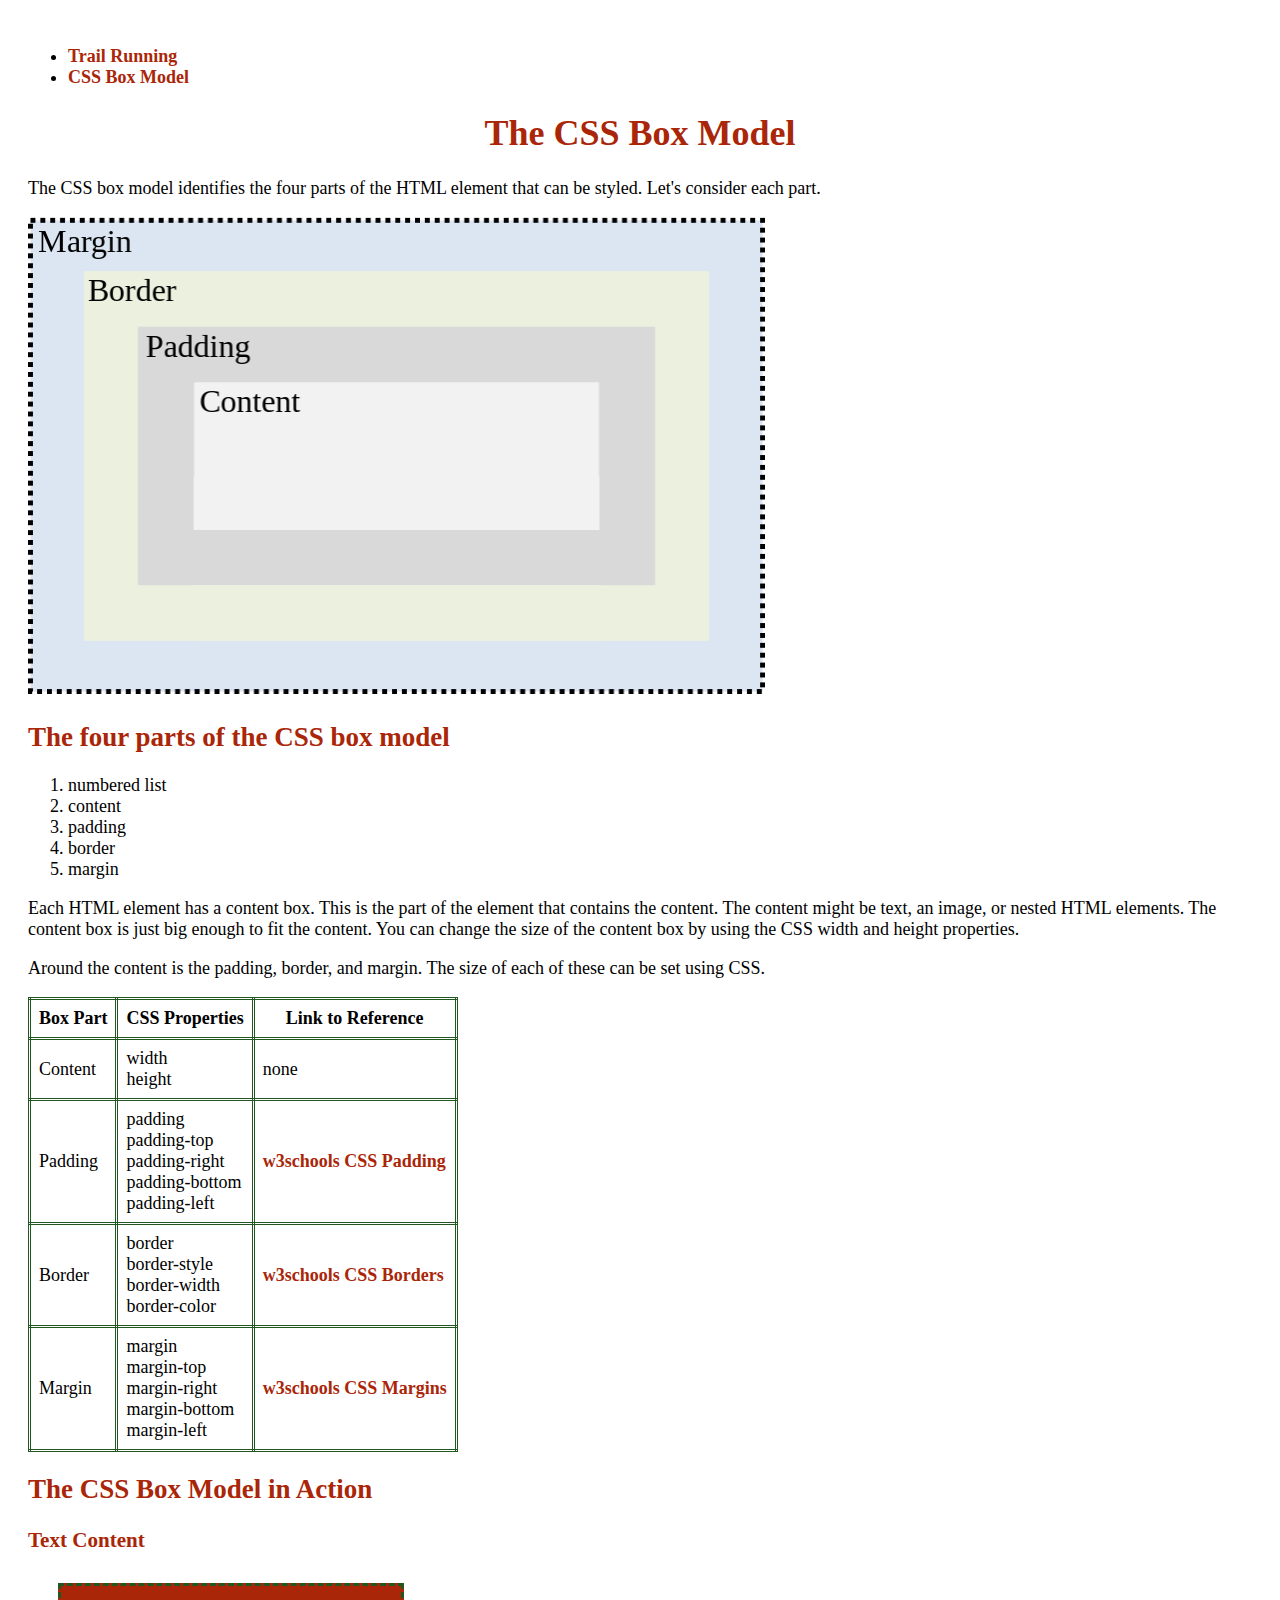
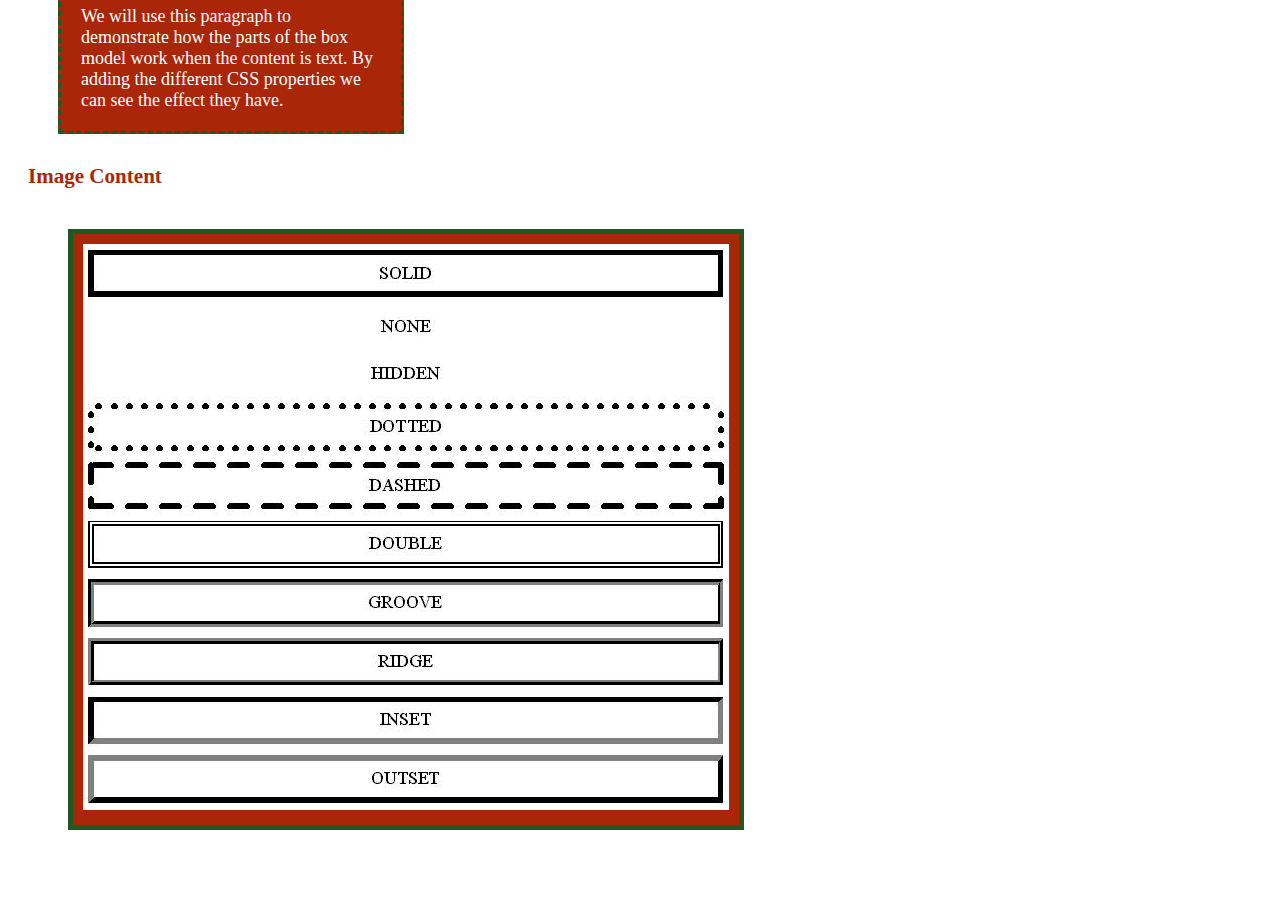
<file: box_model.html>
<!doctype html>
<html lang="en-US">

<head>
  <meta charset="UTF-8">
  <title>CSS Box Model</title>

  <meta name="description" content="This is a brief view of the CSS box model">
  <meta name="keywords" content="CSS, HTML, box model, box, model">
  <meta name="author" content="Finley Madson">
  <meta name="viewport" content="width=device-width, initial-scale=1.0">

  <link rel="stylesheet" href="resources/box_model_style.css">
</head>

<body>
      <ul>
<li><a href="running.html">Trail Running</a></li>
<li><a href="box_model.html">CSS Box Model</a></li>
    </ul>

<h1>The CSS Box Model</h1>

<p>The CSS box model identifies the four parts of the HTML element that 
can be styled. Let's consider each part.</p>

<a href="https://edu.gcfglobal.org/en/basic-css/the-css-box-model/1/">
  <img src="resources/box_model.png" alt="Graphic Of The CSS Box Model"
  width="737" height="477">
</a>

<h2>The four parts of the CSS box model</h2>

<ol>
  <li>numbered list</li>
  <li>content</li>
  <li>padding</li>
  <li>border</li>
  <li>margin</li>
</ol>

<p>Each HTML element has a content box. This is the part of the element that 
contains the content. The content might be text, an image, or nested HTML 
elements. The content box is just big enough to fit the content. You can 
change the size of the content box by using the CSS width and height
properties.</p>

<p>Around the content is the padding, border, and margin. The size of each of 
these can be set using CSS.</p>

<table>
  <tr>
    <th>Box Part</th>
    <th>CSS Properties</th>
    <th>Link to Reference</th>
  </tr>

  <tr>
    <td>Content</td>
    <td>width <br> height</td>
    <td>none</td>
  </tr>

  <tr>
    <td>Padding</td>
    <td>padding<br>padding-top <br> padding-right <br>padding-bottom <br> padding-left</td>
    <td><a href="https://www.w3schools.com/css/css_padding.asp">w3schools CSS Padding</a></td>
  </tr>

  <tr>
    <td>Border</td>
    <td>border <br> border-style <br> border-width <br> border-color</td>
    <td><a href="https://www.w3schools.com/css/css_border.asp">w3schools CSS Borders</a></td>
  </tr>

  <tr>
    <td>Margin</td>
    <td>margin <br> margin-top <br>margin-right <br> margin-bottom <br> margin-left</td>
    <td><a href="https://www.w3schools.com/css/css_margin.asp">w3schools CSS Margins</a></td>
  </tr>
</table>

<h2>The CSS Box Model in Action</h2>

<h3>Text Content</h3>

<p class="style">
  We will use this paragraph to demonstrate how the parts of
  the box model work when the content is text. By adding the 
  different CSS properties we can see the effect they have.
</p>

<h3>Image Content</h3>

<div class="img-content">
  <a href="https://css-tricks.com/almanac/properties/b/border/">
    <img src="resources/border.jpg" alt="Graphic Of Various Border"
    width="646" height="566">
  </a>
</div>

</body>
</html>
</file>
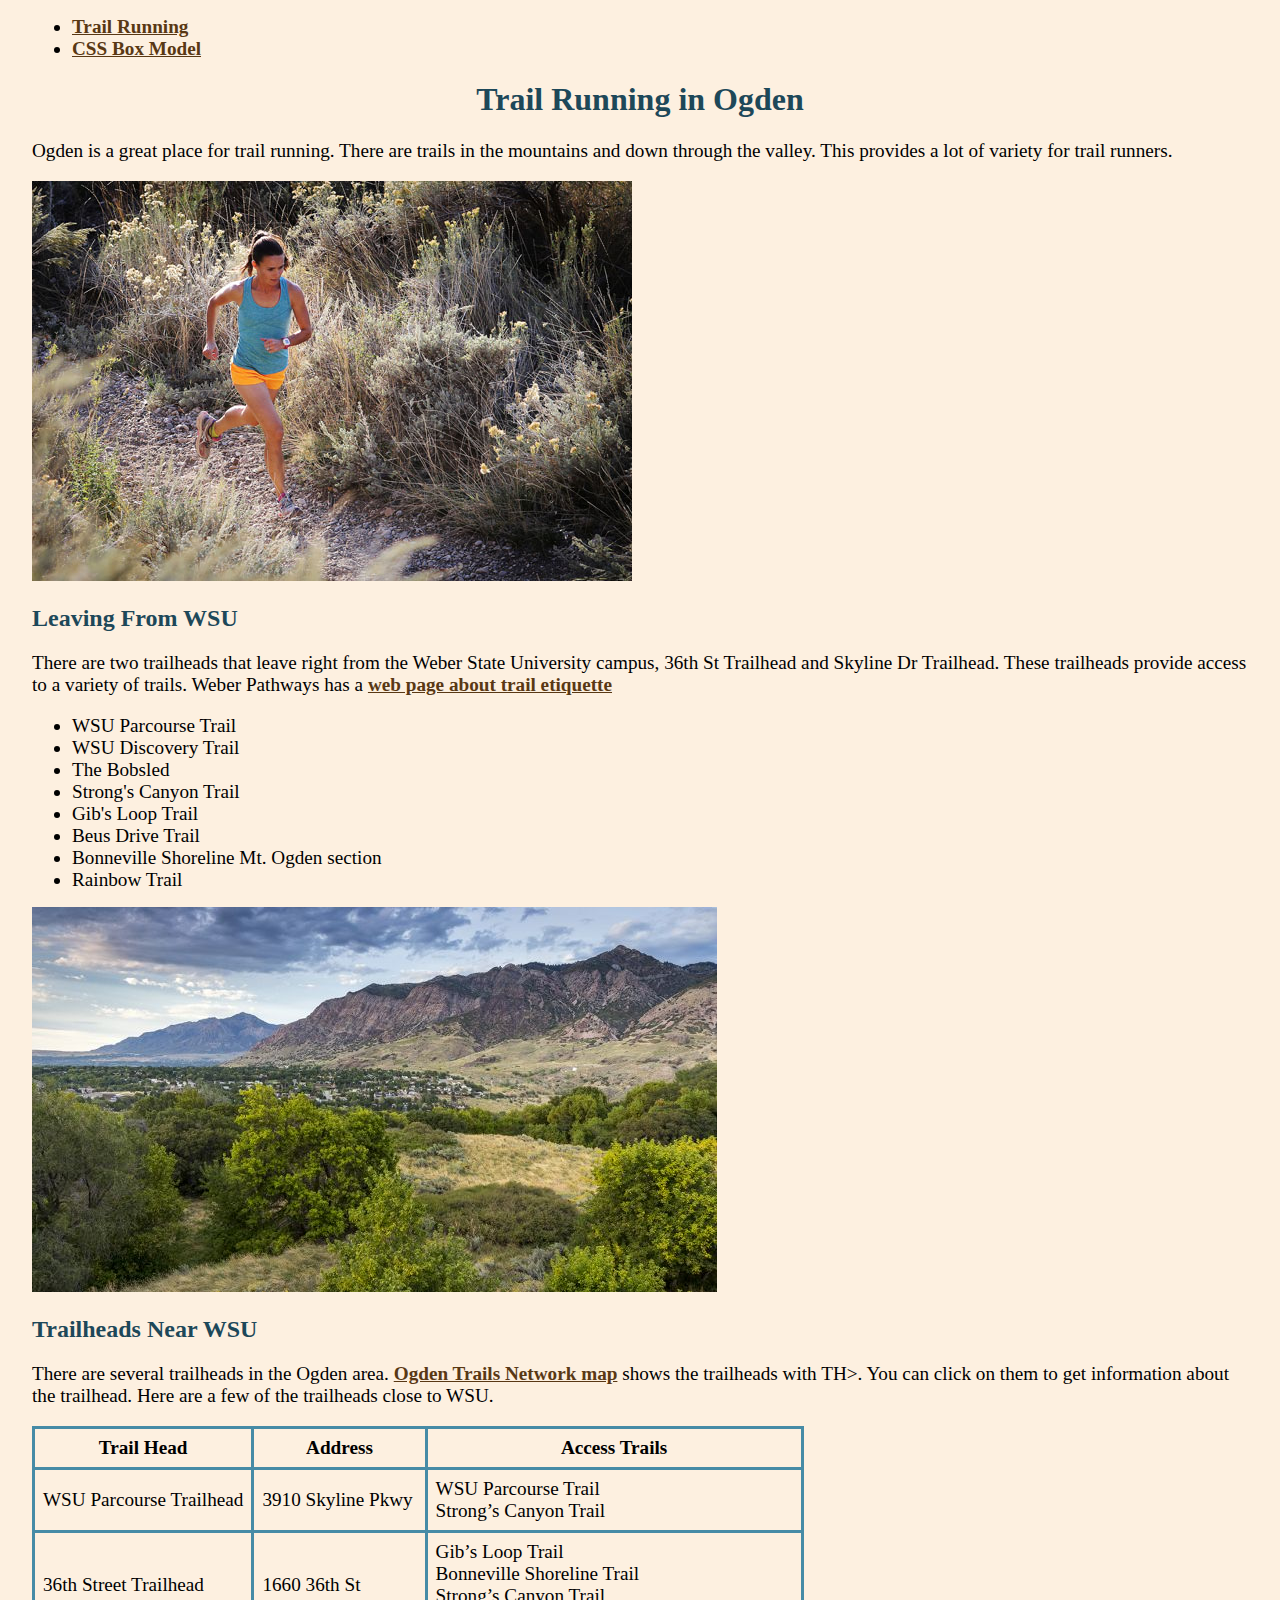
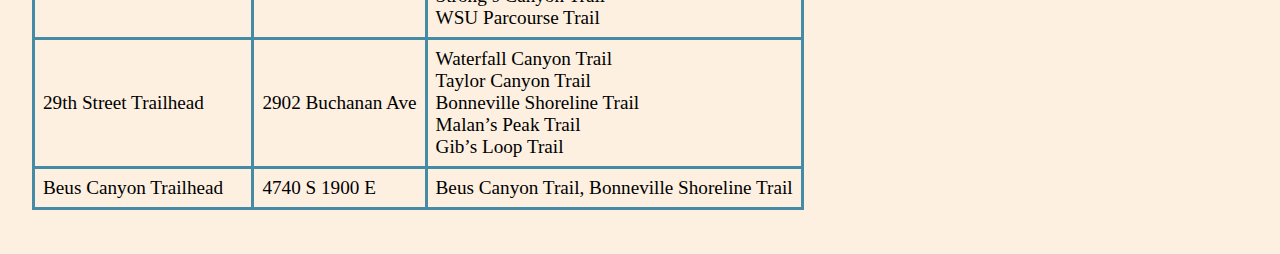
<file: running.html>
<!doctype html>
<html lang="en-US">

<head>
<meta charset="UTF-8">
<title>Trail Running</title>

<meta name="description" content="This is a breif view of trail running in Ogden">
<meta name="keywords" content="Ogden, trails, trail running, running">
<meta name="author" content= "Linda DuHadway, Finley Madson">
<meta name="viewport" content="width=device-width, initial-scale=1.0">
</head>

<link rel="stylesheet" href="resources/running_style.css">

<body>

    <ul>
<li><a href="running.html">Trail Running</a></li>
<li><a href="box_model.html">CSS Box Model</a></li>
    </ul>

<h1>Trail Running in Ogden</h1>

<p>Ogden is a great place for trail running. There are trails in the mountains
and down through the valley. This provides a lot of variety for trail runners.</p>

<a href="https://www.ogdenmarathon.com/">
  <img src="resources/runner.jpg" alt="Cynthia Running on a Trail in the Ogden Area"
  width="600" height="400">
</a>

<h2> Leaving From WSU </h2>

<p>There are two trailheads that leave right from the Weber State University campus,
 36th St Trailhead and Skyline Dr Trailhead. These trailheads provide access to a 
 variety of trails. Weber Pathways has a <a href="https://www.weberpathways.org/trail-etiquette">
 web page about trail etiquette</a></p>

<ul>
<li>WSU Parcourse Trail</li>
<li>WSU Discovery Trail</li>
<li>The Bobsled</li>
<li>Strong's Canyon Trail</li>
<li>Gib's Loop Trail</li>
<li>Beus Drive Trail</li>
<li>Bonneville Shoreline Mt. Ogden section</li>
<li>Rainbow Trail</li>
</ul>

<img src="resources/view.jpg" alt="View of a Trail in the Ogden Mountians" 
width="685" height="385">

<h2>Trailheads Near WSU</h2>

<p>There are several trailheads in the Ogden area. 
    <a href="http://trails.ogdencity.com/">Ogden Trails Network map</a>
    shows the trailheads with TH>. You can click on them to get information
     about the trailhead. Here are a few of the trailheads close to WSU.</p>

<table>
    <tr>
        <th>Trail Head</th>
        <th>Address</th>
        <th>Access Trails</th>
    </tr>
    <tr>
<td>WSU Parcourse Trailhead</td>
<td>3910 Skyline Pkwy</td>
<td>WSU Parcourse Trail <br> Strong’s Canyon Trail</td>
</tr>

<tr>
<td>36th Street Trailhead</td>
<td>1660 36th St</td>
<td>Gib’s Loop Trail <br> Bonneville Shoreline Trail <br> Strong’s Canyon 
    Trail<br>WSU Parcourse Trail</td>
</tr>

<tr>
<td>29th Street Trailhead</td>
<td>2902 Buchanan Ave</td>
<td>Waterfall Canyon Trail <br> Taylor Canyon Trail <br> Bonneville
     Shoreline Trail <br> Malan’s Peak Trail <br> Gib’s Loop Trail</td>
</tr>

<tr>
<td>Beus Canyon Trailhead</td>
<td>4740 S 1900 E</td>
<td>Beus Canyon Trail, Bonneville Shoreline Trail</td>
</tr>
</table>

</body>
</html>
</file>
<file: resources/box_model_style.css>
/*
  Accent 1: #AA2608
  Accent 2: #225722
  Background: #FFFFFF
*/

h1 {
  color: #AA2608;
  text-align: center;
}

h2, h3 {
color: #AA2608;
}

th,
td {
  border: 3px double #225722; 
  padding: 8px;
}

table {
  border-collapse: collapse;
}

a {
  color: #AA2608;    
  font-weight: bold;
  text-decoration: none;
}

a:hover {
  color: #225722;     
}

.style {
  background-color: #AA2608; 
  color: white;
  width: 300px;
  padding: 20px;
  border: 3px dashed #225722; 
  margin: 30px;
}

.img-content {
  background-color: #AA2608; 
  width: 646px;
  padding: 10px;
  border: 5px solid #225722; 
  margin: 40px;
}

body {
  padding: 20px;  
  font-size: 18px;
}
</file>
<file: resources/running_style.css>
/*  
blue : #468BA6
orange: #F29A2E
light orange: #FDF0E0 --background
dark blue: #1D4859  --contrast
brown: #593814 --contrast
*/

body {
    background-color: #fdf0e0;
    padding: 0 24px 36px 24px;
}

a {
    color: #593814;
    font-weight: bold;
}

a:hover {
    color:#1d4859;
}

h1,
h2 {
    color: #1d4859;
}

h1 {    
    text-align: center;
}

p.picture {
    text-align: center;
}

p,
li,
table {
    font-size: 1.2em;
}

th,
td {
/* border-color : #468BA6;
border-style: solid;
border-width: 3px; */
border: #468ba6 solid 3px;
padding: 8px;
}

table {
 border-collapse: collapse;
}
</file>
